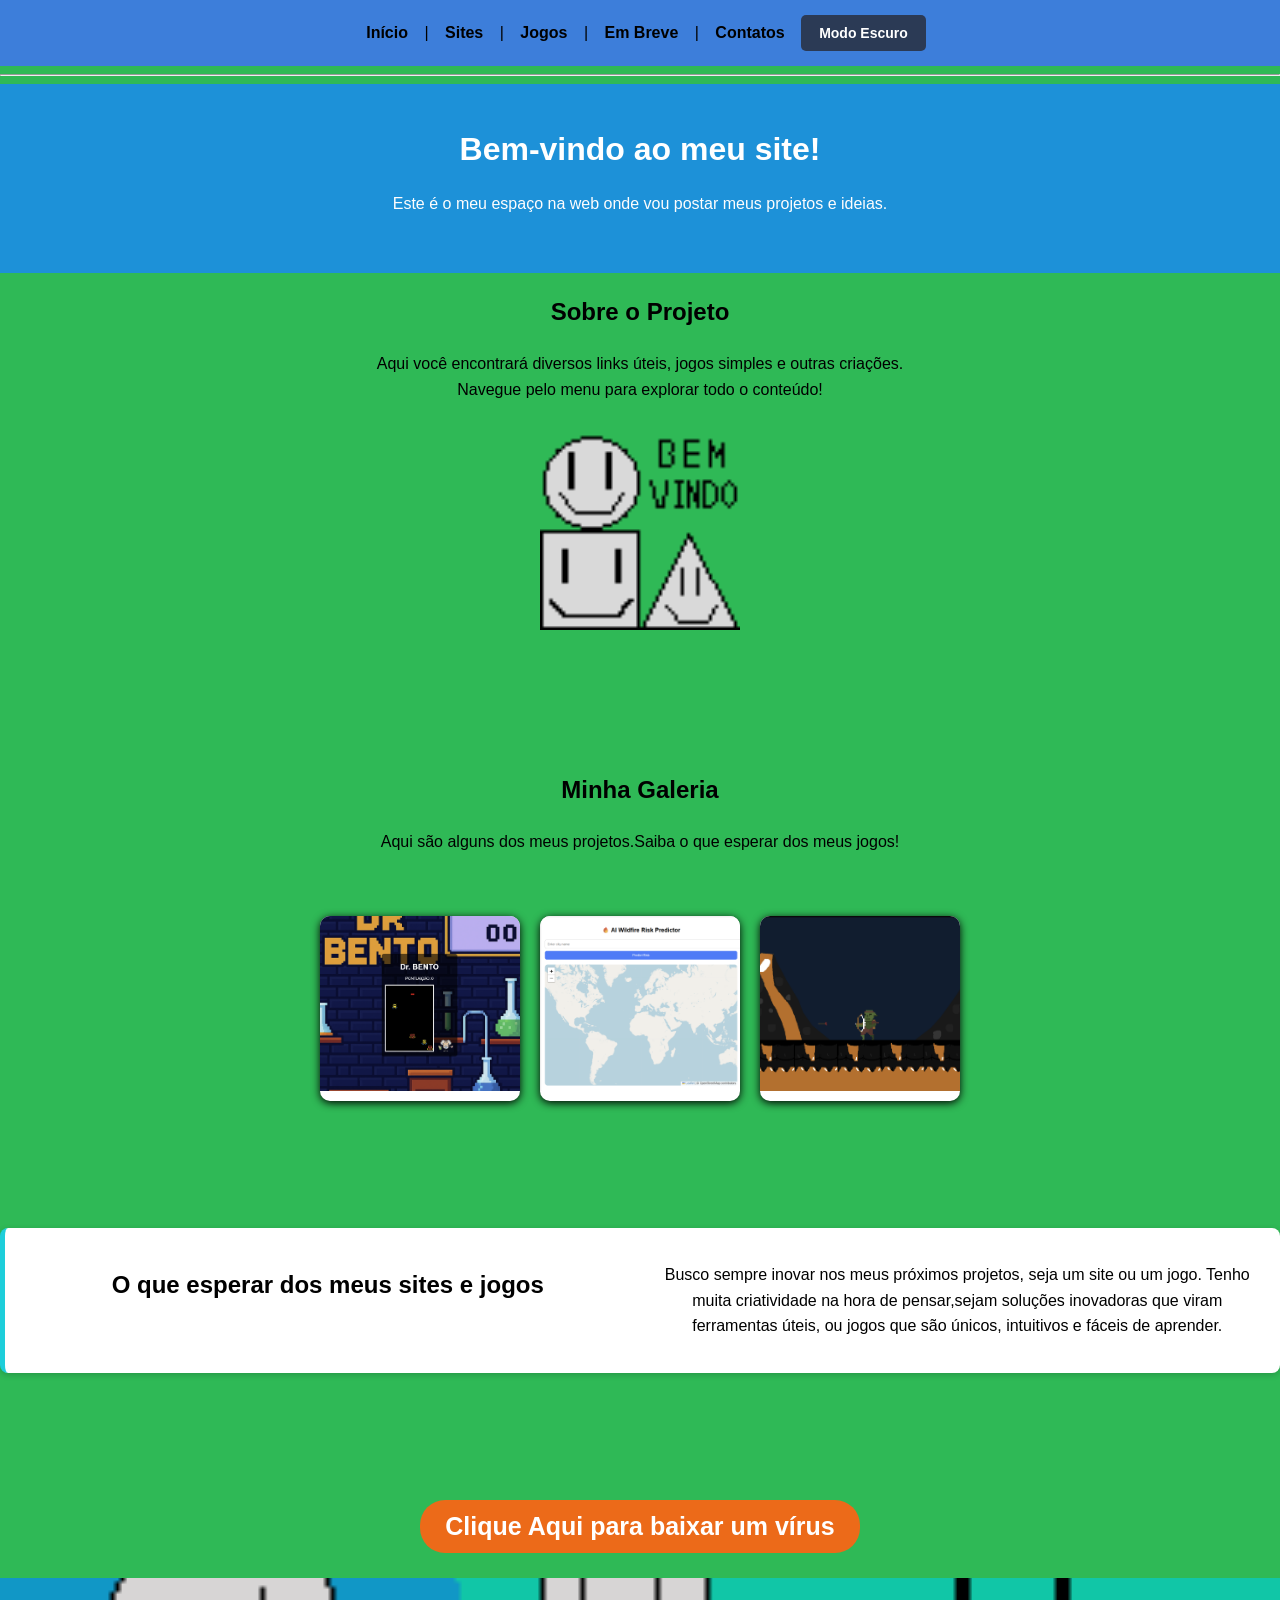
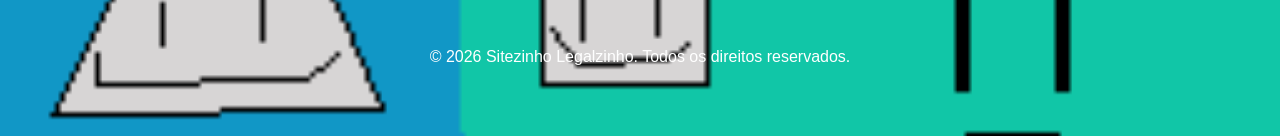
<file: index.html>
<!DOCTYPE html>
<html lang="pt-br">
<head>
    <meta charset="UTF-8">
    <meta name="google-site-verification" content="8ODlSx_KIy8tlOgh_6ojvGwgqkgNDZijXniRJ9D01pw" />
    <meta name="viewport" content="width=device-width, initial-scale=1.0">
    <link rel="stylesheet" href="style.css">
    <title>Meu Site</title>
</head>
<body>


    <nav>
        <a href="index.html">Início</a> |
        <a href="sites.html">Sites</a> |
        <a href="jogos.html">Jogos</a> |
        <a href="avir.html">Em Breve</a> |
        <a href="contatos.html">Contatos</a>
        <button id="modoescuro"> Modo Escuro</button>
    </nav>


    <hr>


    <header>
        <h1>Bem-vindo ao meu site!</h1>
        <p>Este é o meu espaço na web onde vou postar meus projetos e ideias.</p>
    </header>


    <main>
        <section id="bem-vindo">
            <h2>Sobre o Projeto</h2>
            <p>Aqui você encontrará diversos links úteis, jogos simples e outras criações.<br>
            Navegue pelo menu para explorar todo o conteúdo!</p>
           
            <img src="images/Bem vindo.png" alt="Imagem de um quadrado">
        </section>
    </main>


    <br>
    <br>

    <section id="galeria">
        <h1>Minha Galeria</h1>
        <p>Aqui são alguns dos meus projetos.Saiba o que esperar dos meus jogos!</p>
        <br>
        <div class="galeria">
            <figure>
                <img src="images/drbento.png" alt="Dr Bento, um divertido jogo!">

            </figure>
            <figure>
                <img src="images/firely.png" alt="Firely,uma útil ferramenta de IA!">
                
            </figure>
            <figure>
                <img src="images/vsgoblins.png" alt="Vsgoblins, um jogo de ação único!">
                
            </figure>
        </div>
    </section>

    <br>
    <br>
    <br>

    <section id="oqesperar">
        <div class="oqesperar">
        <h1>O que esperar dos meus sites e jogos</h1>
        <p>Busco sempre inovar nos meus próximos projetos, seja um site ou um jogo. Tenho muita criatividade na hora de pensar,sejam soluções inovadoras que viram ferramentas úteis, ou jogos que são únicos, intuitivos e fáceis de aprender.</p>
        </div>
    </section>

    <br>
    <br>
    <br>
<button id="botaoMensagem">Clique Aqui para baixar um vírus</button>
<br>
<br>
    <footer
    style="background-image: url('images/footer.png');

    background-size: cover;
    background-position: center;
     background-repeat: repeat;
      padding: 50px 20px;
      color: white; text-align: center;">
    <p>&copy; 2026 Sitezinho Legalzinho. Todos os direitos reservados.</p>
</footer>

<script src="script.js"></script>
</body>
</html>
</file>
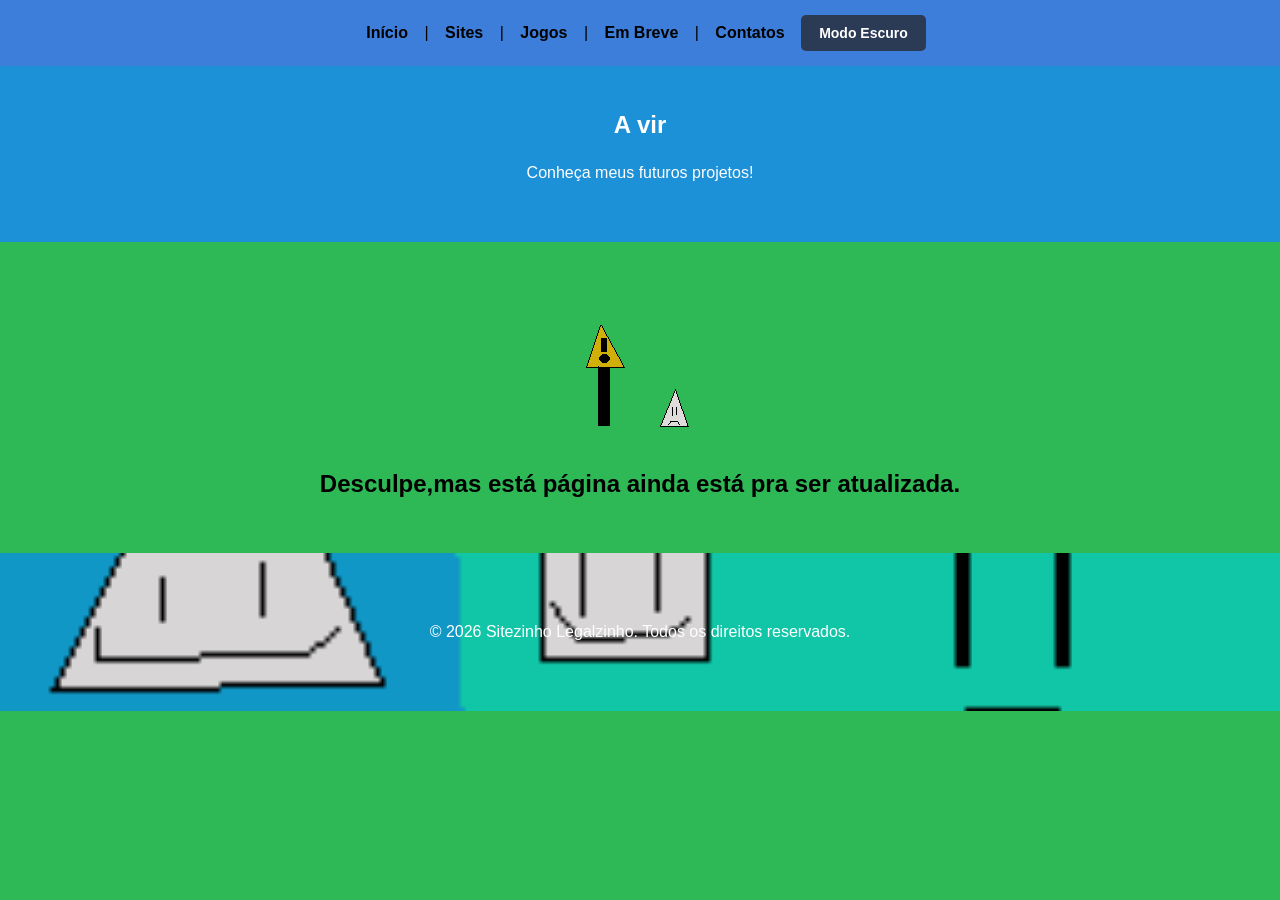
<file: avir.html>
<html lang ="pt">
<head>
    <meta charset="UTF-8">
    <link rel="stylesheet" href="style.css">
    <script src="script.js" defer></script>
    <title>Meu Site</title>
</head> 
<body>
    <nav>
        <a href="index.html">Início</a> |
        <a href="sites.html">Sites</a> |
        <a href="jogos.html">Jogos</a> |
        <a href="avir.html">Em Breve</a> |
        <a href="contatos.html">Contatos</a>
        <button id="modoescuro"> Modo Escuro</button>
    </nav>


<main>
<section id="avir">
    <header>
    <h1>A vir</h1>
    <p>Conheça meus futuros projetos!</p>
    </header>
    <br>
    <br>
     <img src="images/desculpe.png.png">
     <h2>Desculpe,mas está página ainda está pra ser atualizada.</h2>
</section>
</main>
  <footer
    style="background-image: url('images/footer.png');

    background-size: cover;
    background-position: center;
     background-repeat: repeat;
      padding: 50px 20px;
      color: white; text-align: center;">
    <p>&copy; 2026 Sitezinho Legalzinho. Todos os direitos reservados.</p>
</footer>
</body>
</file>
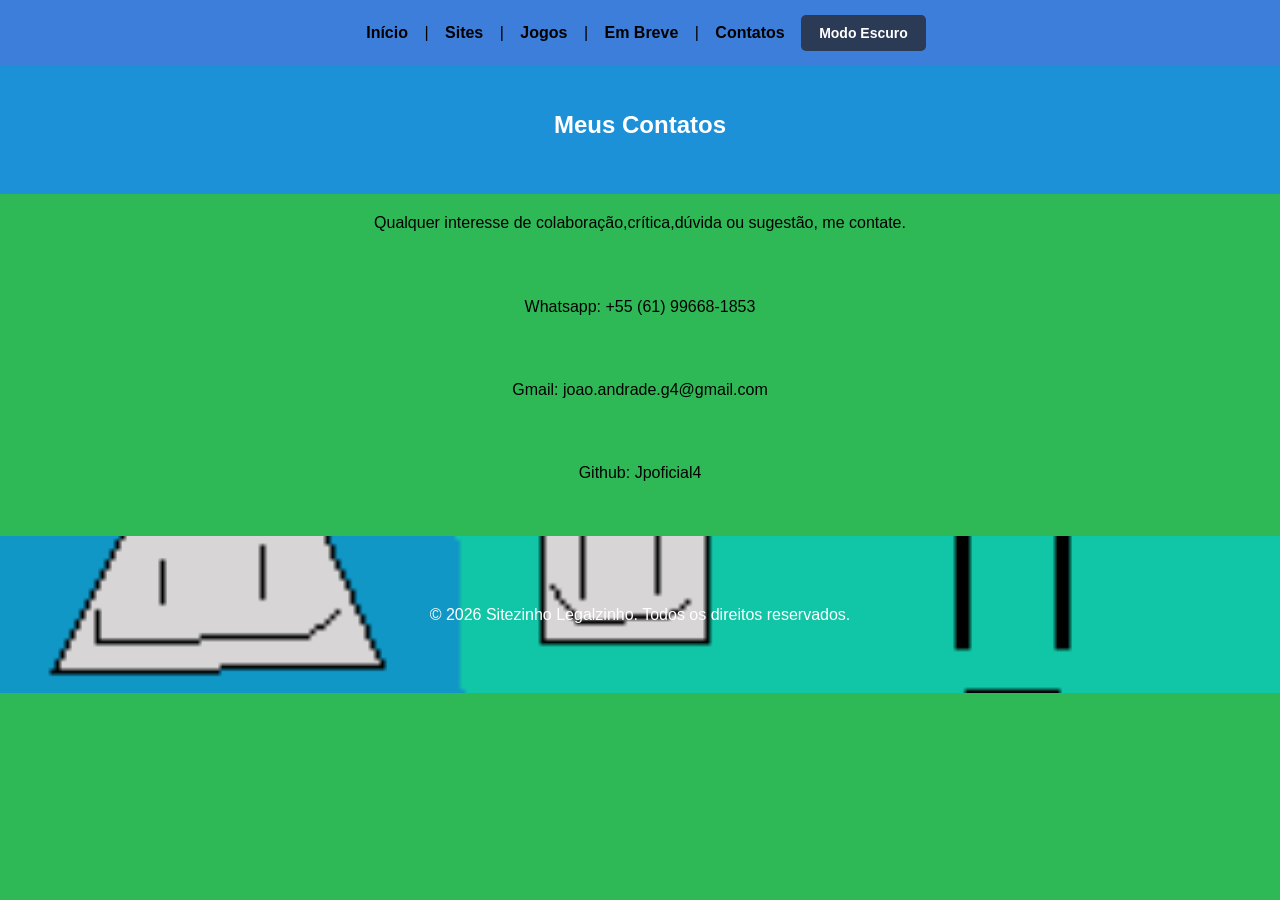
<file: contatos.html>
<html lang ="pt">
<head>
    <meta charset="UTF-8">
    <link rel="stylesheet" href="style.css">
    <script src="script.js" defer></script>
    <title>Meu Site</title>
</head> 
<body>
    <nav>
        <a href="index.html">Início</a> |
        <a href="sites.html">Sites</a> |
        <a href="jogos.html">Jogos</a> |
        <a href="avir.html">Em Breve</a> |
        <a href="contatos.html">Contatos</a>
        <button id="modoescuro"> Modo Escuro</button>
    </nav>


<main>
         <section id="contatos">
    <header>
    <h1>Meus Contatos</h1>
    </header>
    <p>Qualquer interesse de colaboração,crítica,dúvida ou sugestão, me contate.</p>
    <br>
    <p>Whatsapp: +55 (61) 99668-1853</p>
    <br>
    <p>Gmail: joao.andrade.g4@gmail.com</p>
    <br>
    <p>Github: Jpoficial4</p>

</section>
</main>
  <footer
    style="background-image: url('images/footer.png');

    background-size: cover;
    background-position: center;
     background-repeat: repeat;
      padding: 50px 20px;
      color: white; text-align: center;">
    <p>&copy; 2026 Sitezinho Legalzinho. Todos os direitos reservados.</p>
</footer>
</body>
</file>
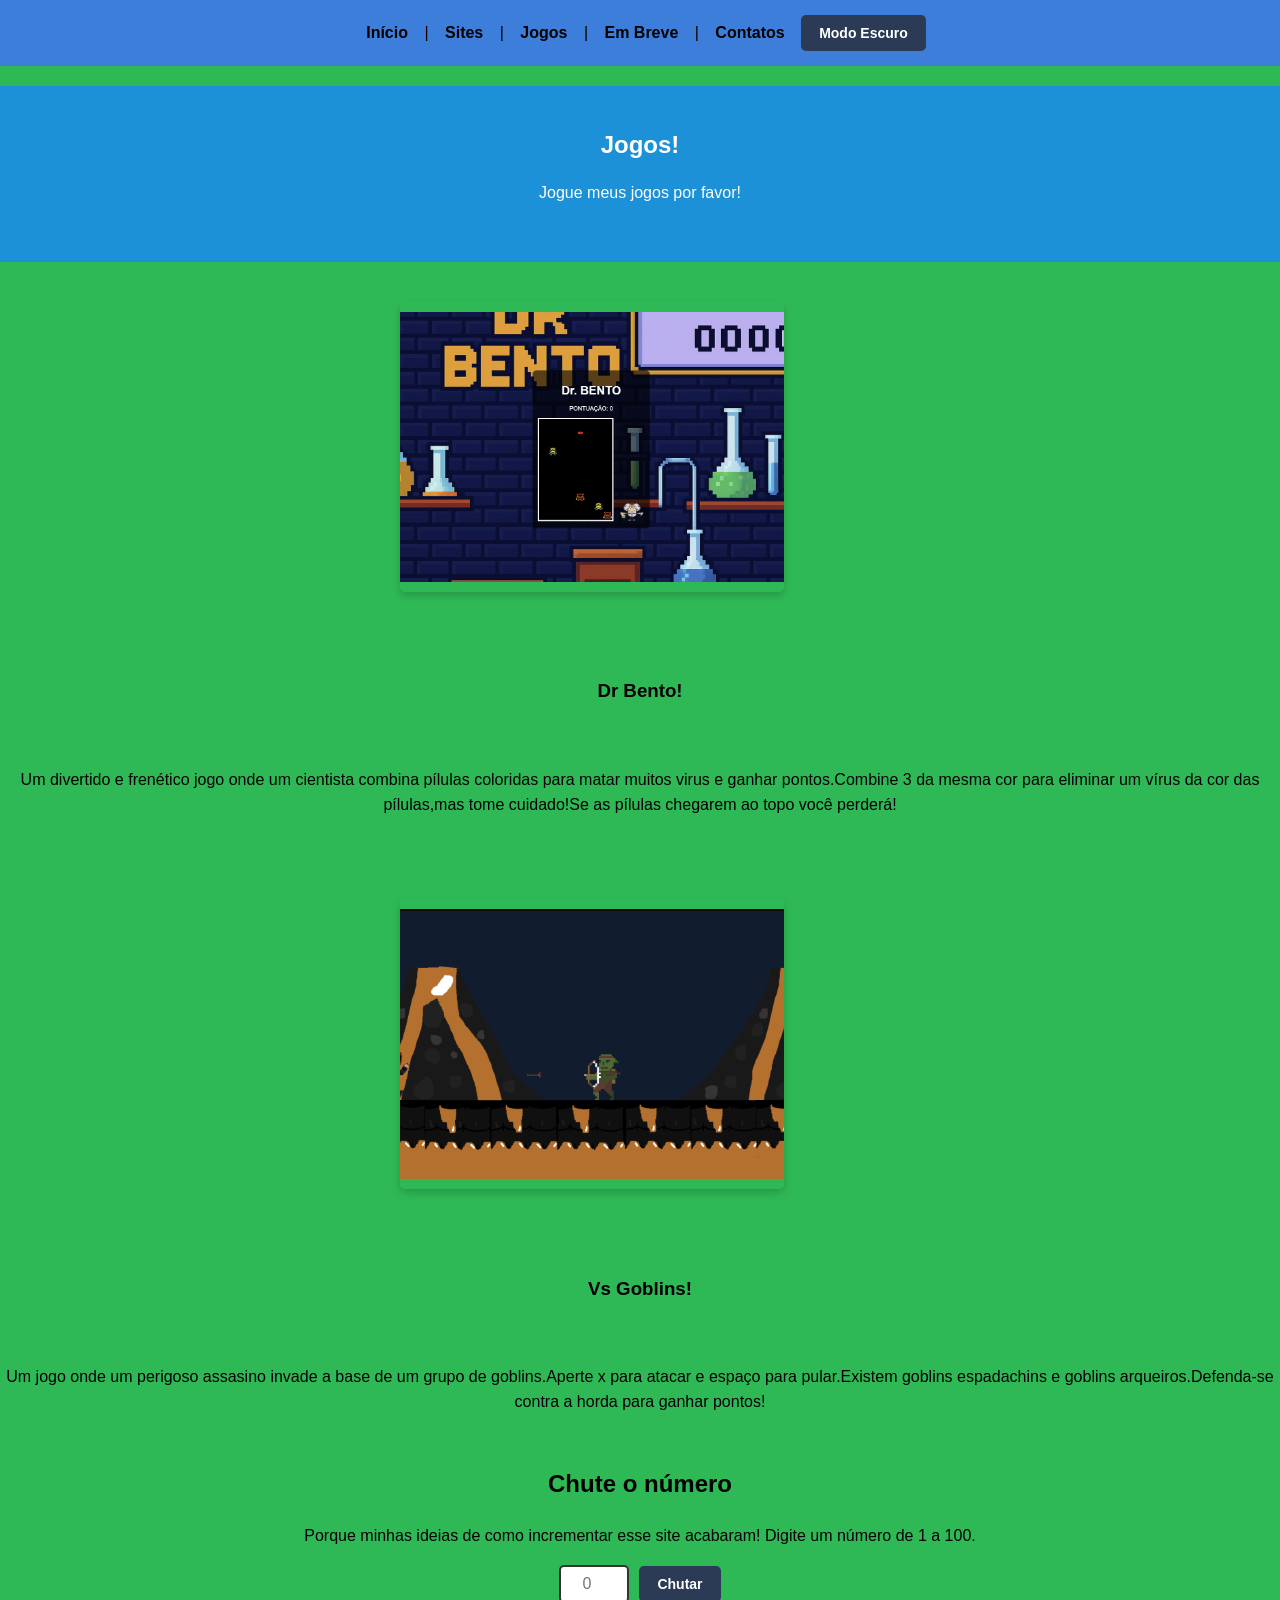
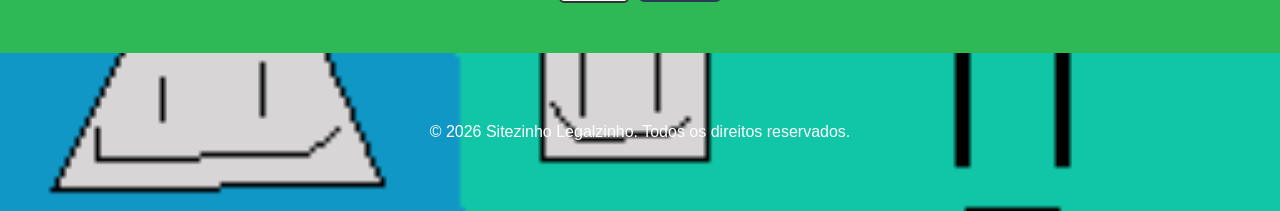
<file: jogos.html>
<html lang ="pt">
<head>
    <meta charset="UTF-8">
    <link rel="stylesheet" href="style.css">
    <script src="script.js" defer></script>
    <title>Meu Site</title>
</head> 
<body>
    <nav>
        <a href="index.html">Início</a> |
        <a href="sites.html">Sites</a> |
        <a href="jogos.html">Jogos</a> |
        <a href="avir.html">Em Breve</a> |
        <a href="contatos.html">Contatos</a>
        <button id="modoescuro"> Modo Escuro</button>
    </nav>


<main>
       <section id="jogos">
<header>
<h1>Jogos!</h1>
<p>Jogue meus jogos por favor!</p>
</header>
<a href="https://jpoficial4.github.io/Dr-Bento/"><img src="images/drbento.png" alt="Um divertido e frenético jogo onde um cientista combina pílulas coloridas para matar muitos virus e ganhar pontos"></a>
<br>
<h3>Dr Bento!</h3>
<br>
<p>Um divertido e frenético jogo onde um cientista combina pílulas coloridas para matar muitos virus e ganhar pontos.Combine 3 da mesma cor para eliminar um vírus da cor das pílulas,mas tome cuidado!Se as pílulas chegarem ao topo você perderá!</p>
<br>
<a href="
https://jpoficial4.github.io/Vsgoblins/"><img src="images/vsgoblins.png" alt="Um jogo onde um perigoso assasino invade a base de um grupo de goblins"></a>
<br>
<h3>Vs Goblins!</h3>
<br>
<p>Um jogo onde um perigoso assasino invade a base de um grupo de goblins.Aperte x para atacar e espaço para pular.Existem goblins espadachins e goblins arqueiros.Defenda-se contra a horda para ganhar pontos!</p>

</section>
<section id="jogoChute">
   <h2>Chute o número</h2>
   <p>Porque minhas ideias de como incrementar esse site acabaram! Digite um número de 1 a 100.</p>
   <div class="jogo-box">
    <input type="number"id="chute" min="1" max="10" placeholder="0">
    <button id="cChutao">Chutar</button>
   </div>
   <p id="mensagemJogo"></p>
</section>
</main>
  <footer
    style="background-image: url('images/footer.png');

    background-size: cover;
    background-position: center;
     background-repeat: repeat;
      padding: 50px 20px;
      color: white; text-align: center;">
    <p>&copy; 2026 Sitezinho Legalzinho. Todos os direitos reservados.</p>
</footer>
</body>
</file>
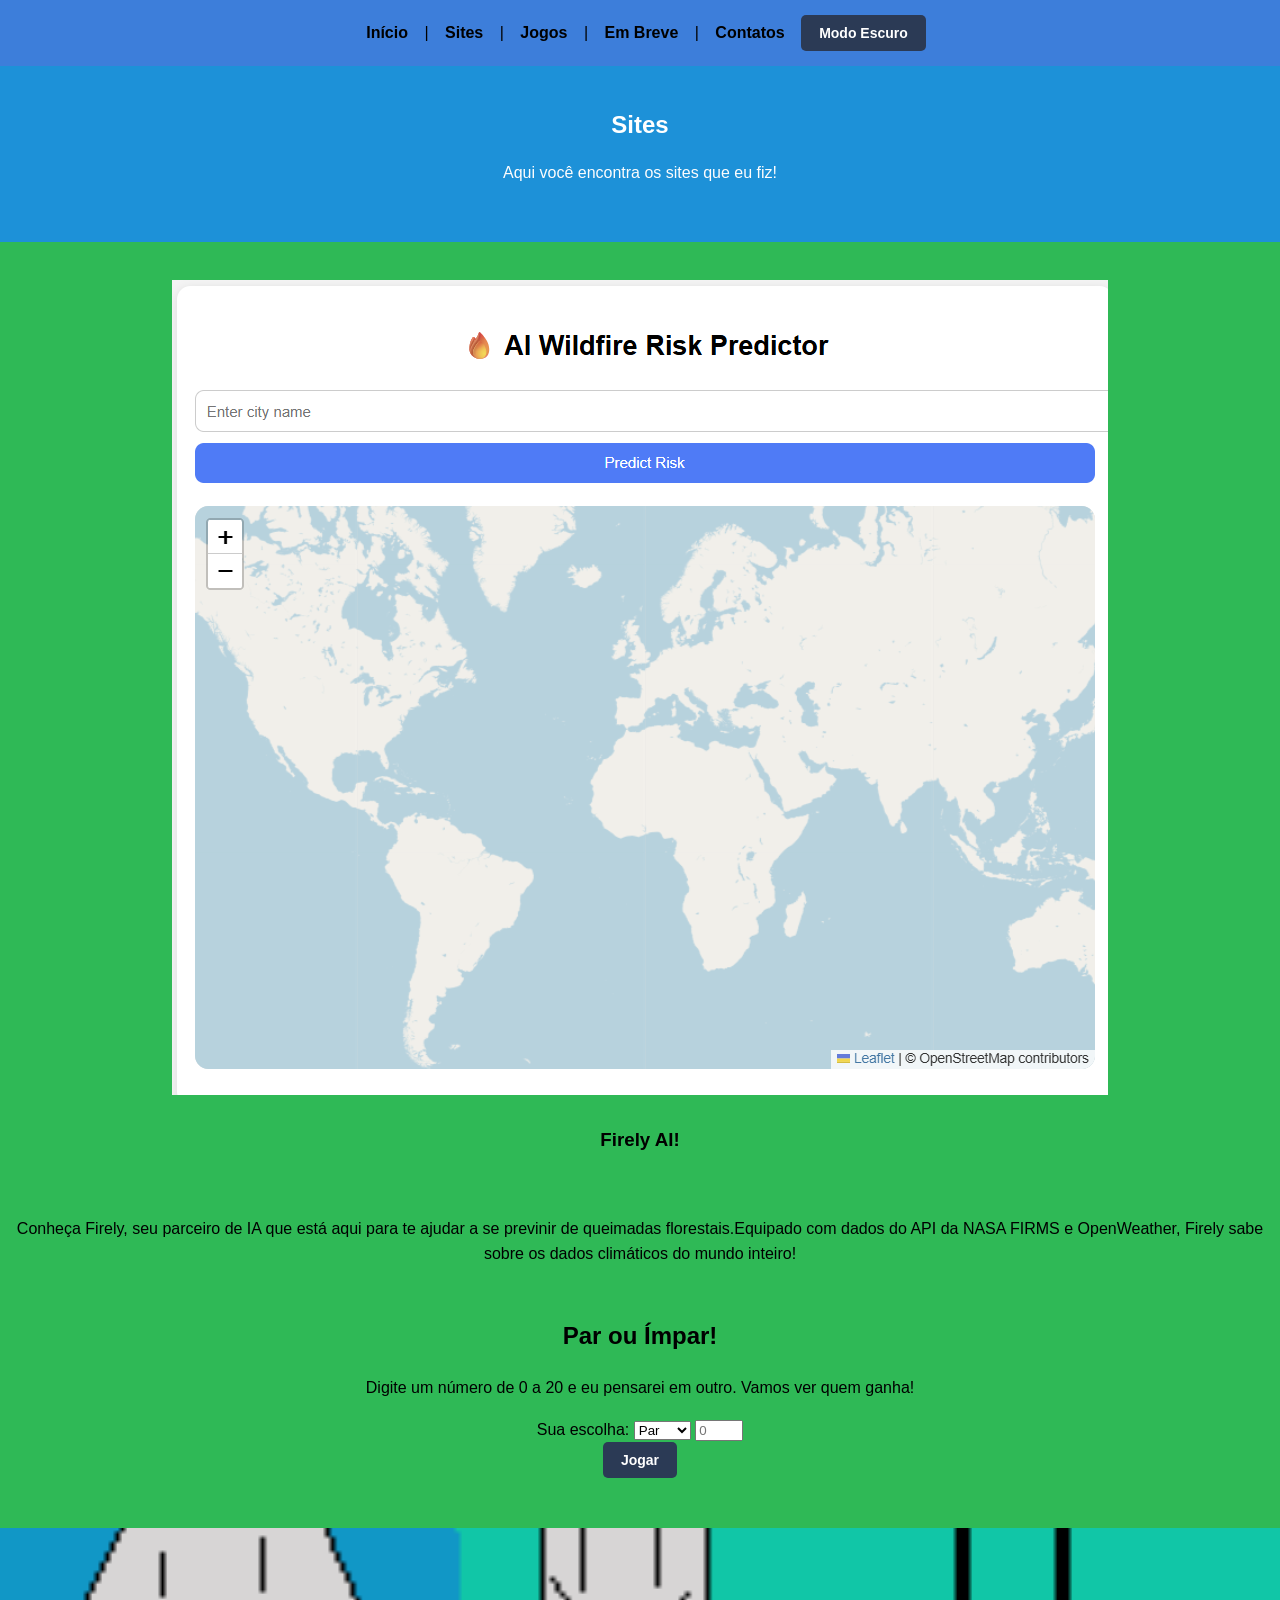
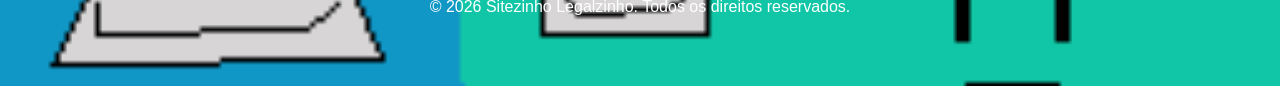
<file: sites.html>
<html lang ="pt">
<head>
    <meta charset="UTF-8">
    <link rel="stylesheet" href="style.css">
    <script src="script.js" defer></script>
    <title>Meu Site</title>
</head> 
<body>
    <nav>
        <a href="index.html">Início</a> |
        <a href="sites.html">Sites</a> |
        <a href="jogos.html">Jogos</a> |
        <a href="avir.html">Em Breve</a> |
        <a href="contatos.html">Contatos</a>
        <button id="modoescuro"> Modo Escuro</button>
    </nav>


<main>
  <section id="Sites">
    <header>
    <h1>Sites</h1>
    <p>Aqui você encontra os sites que eu fiz!</p>
  </header>
    <br>
    <a href ="https://jpoficial4.github.io/Firely-AI-Wildfire-Predictor/" ><img src="images/firely.png" alt="Firely AI, uma IA que usa dados da Nasa para prever a chance de queimadas florestais na sua área!"></a>
    <br>
    <h3>Firely AI!</h3>
    <br>
    <p>Conheça Firely, seu parceiro de IA que está aqui para te ajudar a se previnir de queimadas florestais.Equipado com dados do API da NASA FIRMS e OpenWeather, Firely sabe sobre os dados climáticos do mundo inteiro!</p>

</section>
<h2> Par ou Ímpar!</h2>
<p>Digite um número de 0 a 20 e eu pensarei em outro. Vamos ver quem ganha!</p>
<section id="jogoParImpar">
  <section id="jogo">
   <label>
    Sua escolha:
    <select id="escolhaJogador">
      <option value="par">Par</option>
      <option value="impar">Ímpar</option>
    </select>
   </label>

  <input type="number"id="numeroPlayer" min="1" max="20" placeholder="0">
  <br>
<button id="btnParImpar">Jogar</button>
  <p id="resultadoJogo"></p>
</section>
</section>
</main>
  <footer
    style="background-image: url('images/footer.png');

    background-size: cover;
    background-position: center;
     background-repeat: repeat;
      padding: 50px 20px;
      color: white; text-align: center;">
    <p>&copy; 2026 Sitezinho Legalzinho. Todos os direitos reservados.</p>
</footer>
</body>
</file>
<file: style.css>
body{
    margin:0;
    font-family: Century Gothic, sans-serif;
    background-color: rgb(47, 185, 86);
    line-height: 1.6;
    text-align: center;
}





nav{
    background-color: rgb(61, 126, 218);
    padding: 15px 0;
    text-align: center;
}

nav a{
    color:black;
    text-decoration:none ;
    margin: 0 12px;
    font-weight:bolder;
    transition: color 0.3s ease;
}

nav a:hover{
    color:#ece119;
    box-shadow:#fcb15c;
    transition: 0.3s ease,box-shadow 0.3s ease;
}

header{
    background-color: #1d91d8;
    color:#fefdfd;
    text-align: center;
    padding: 40px 20px;
    width:auto
}

header h1{
  color: #ffffff;
  margin: 0 0 10px 0;
}


#jogos a{
        display:block;
    text-align: center;
    padding: 40px 400px;
    width:100%
}

main{
    margin:0 auto;
}

section{
    margin-bottom: 50px;
}


.galeria{
    display: flex;
    flex-wrap: wrap;
    gap:20px;
    justify-content: center;
    margin-top: 20px;
}

.galeria figure{
    margin:0;
    width:200px;
    text-align: center;
    overflow: hidden;
    border-radius: 10px;
    box-shadow: 0 2px 8px rgba(0,0,0,15);
    background: white;
    padding-bottom: 10px;
}

.galeria img{
    width:100%;
    height:175px;
    object-fit: cover;
    display: block;
    transition: transform 0.4s ease;
}

.galeria img:hover{
    transform: scale(1.15);
    cursor:pointer;
}

.oqesperar{
 display:grid;
 grid-template-columns: repeat(auto-fit,minmax(220px,1fr));
 gap:20px;
 background: white;
 border-left:5px solid #1dceda;
 border-radius:8px;
 padding:18px;
 box-shadow: 0 2px 6px 0 rgba(0,0,0,0.18);
 transition: transform 0.3s ease,box-shadow 0.3s ease;
}
.oqesperar:hover{
    transform: translateY(-6px);
    box-shadow: 0 8px 16px 0 rgba(0,0,0,0.18);
}


#jogos{
    gap:20px; 
    margin-top: 20px;  
    text-align: center; 
    justify-content: center;
}

#jogos img{
    width: 30%;
    height: 30%;
    object-fit: cover;
    display: block; 
    box-shadow: 0 4px 8px 0 rgba(0,0,0,0.18);
    transition: transform 0.3s ease;
    padding-bottom: 10px;
    padding-top: 10px;
    border-radius: 5px;
    border-color: #0cb4d2;
}

#jogos img:hover{
    transform: scale(1.15);
    box-shadow: 0,16px,32px,0;
}


#botaoMensagem{
    background-color: #ec6a19;
    border: none;
    padding:12px 25px;
    border-radius: 25px;
    font-size: 25px;
    font-weight: bolder;
    cursor: pointer;
    transition: all 0.3s ease;
}

#botaoMensagem:hover{
    background-color: #d40909;
    transform: translateY(-12px);
    box-shadow: #fcb15c;
}

#bem-vindo img{
    margin:0;
}

#bem-vindo img{
    width:200px;
    height:200px;
       border: none;
    padding:12px 25px;
    border-radius: 25px;
    cursor: pointer;
    transition: all 0.3s ease;
}
#bem-vindo img:hover{
    transform: translateY(-12px);
    transform: scale(1.15);
}

#sites img{
    border: none;
    padding:12px 25px;
    border-radius: 25px;
    cursor: pointer;
    transition: all 0.3s ease;
}

#sites img:hover{
    transform: translateY(-12px);
    transform: scale(1.15);
}

#avir img{
      border: none;
    padding:12px 25px;
    border-radius: 25px;
    cursor: pointer;
    transition: all 0.3s ease;
}

#avir img:hover{
    transform: translateY(-12px);
    transform: scale(1.15);
}

body.modo-escuro section,
body.modo-escuro.card,
body.modo-escuro.card-jogo,
body.modo-escuro .galeria figure{
    background-color: #2d2d2d;
    color:#ffffff;
    border-color: #444;
}



#secao-jogo{
    background-color: #ffffff;
    padding:25px;
    border-radius: 10px;
    text-align: center;
    max-width: 400px;
    margin: 30px auto;
    box-shadow: 0 4px 8px rgba(0,0,0,0.1) ;
}

.jogo-box{
    display:flex;
    justify-content: center;
    align-items: center;
    gap:10px;
    margin-top: 15px;
}

#chute{
    padding: 8px;
    font-size: 16px;
    width: 70px;
    text-align: center;
    border: 2px solid #333;
    border-radius: 5px;
}


button{
    padding: 10px 18px;
    font-size:14px ;
    background-color: #2b3a55;
    color:white;
    border: none;
    border-radius: 5px;
    cursor: pointer;
    font-weight: bold;
    transition: background-color 0.2s ease;
}

button:hover{
  background-color: #ffb703;
  color:#333;
}
</file>
